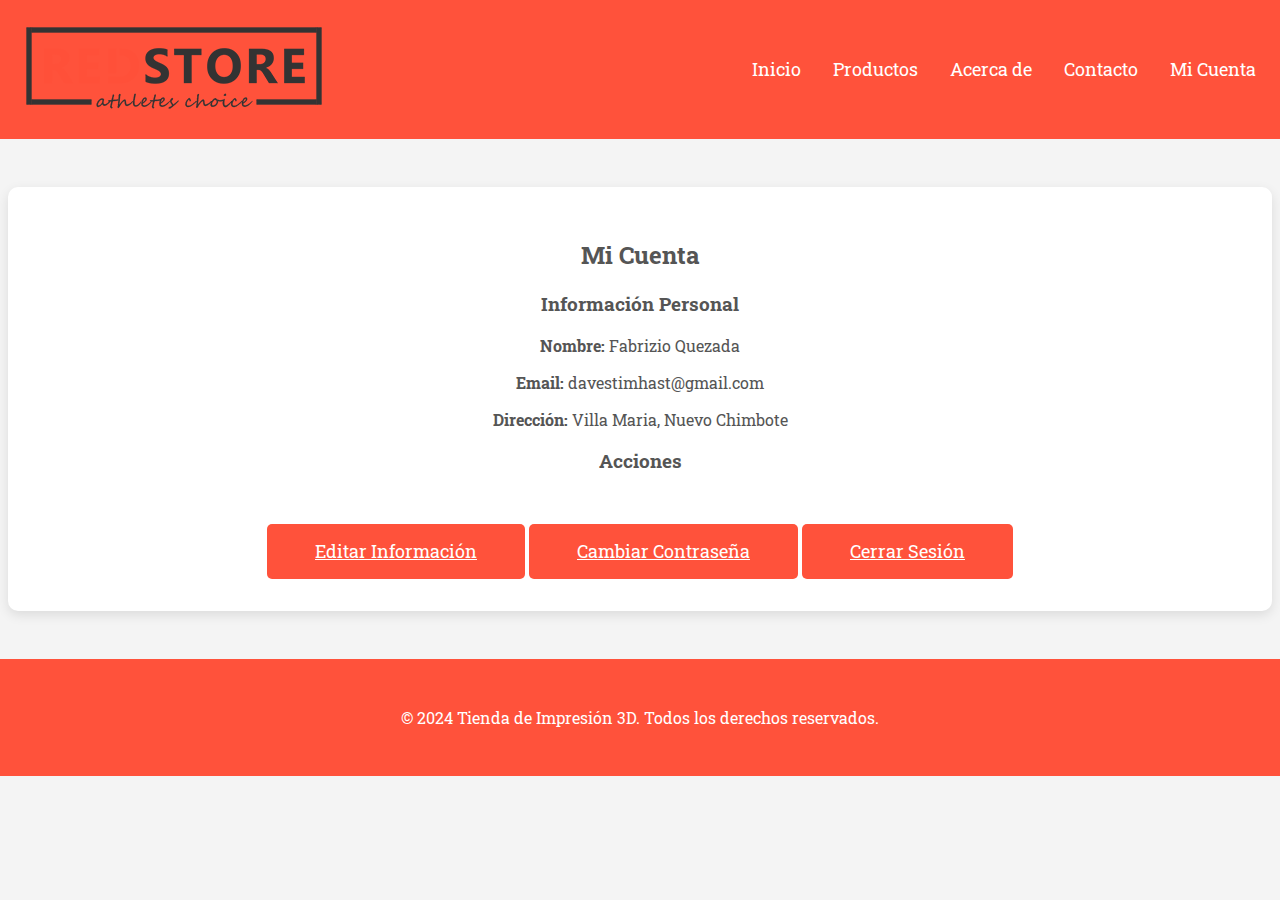
<file: 20/account.html>
<!DOCTYPE html>
<html lang="es">
<head>
    <meta charset="UTF-8">
    <meta http-equiv="X-UA-Compatible" content="IE=edge">
    <meta name="viewport" content="width=device-width, initial-scale=1.0">
    <link rel="stylesheet" href="account.css">
    <link rel="preconnect" href="https://fonts.gstatic.com">
    <link href="https://fonts.googleapis.com/css2?family=Roboto+Slab:wght@300;400;500;600;700&display=swap" rel="stylesheet">
    <title>Mi Cuenta - Tienda de Impresión 3D</title>
</head>
<body>
    <div class="navbar">
        <div class="logo">
            <img src="images/logo.png" alt="Tienda de Impresión 3D">
        </div>
        <nav class="navbar__menu">
            <ul>
                <li><a href="index.html">Inicio</a></li>
                <li><a href="productos.html">Productos</a></li>
                <li><a href="about.html">Acerca de</a></li>
                <li><a href="contact.html">Contacto</a></li>
                <li><a href="account.html">Mi Cuenta</a></li>
            </ul>
        </nav>
    </div>

    <section class="account">
        <h2 class="titulo__seccion">Mi Cuenta</h2>
        <div class="account__contenedor">
            <div class="account__informacion">
                <h3>Información Personal</h3>
                <p><strong>Nombre:</strong> Fabrizio Quezada</p>
                <p><strong>Email:</strong> davestimhast@gmail.com</p>
                <p><strong>Dirección:</strong> Villa Maria, Nuevo Chimbote</p>
            </div>

            <div class="account__acciones">
                <h3>Acciones</h3>
                <a href="#" class="btn">Editar Información</a>
                <a href="#" class="btn">Cambiar Contraseña</a>
                <a href="#" class="btn">Cerrar Sesión</a>
            </div>
        </div>
    </section>

    <footer>
        <p>&copy; 2024 Tienda de Impresión 3D. Todos los derechos reservados.</p>
    </footer>
</body>
</html>
</file>
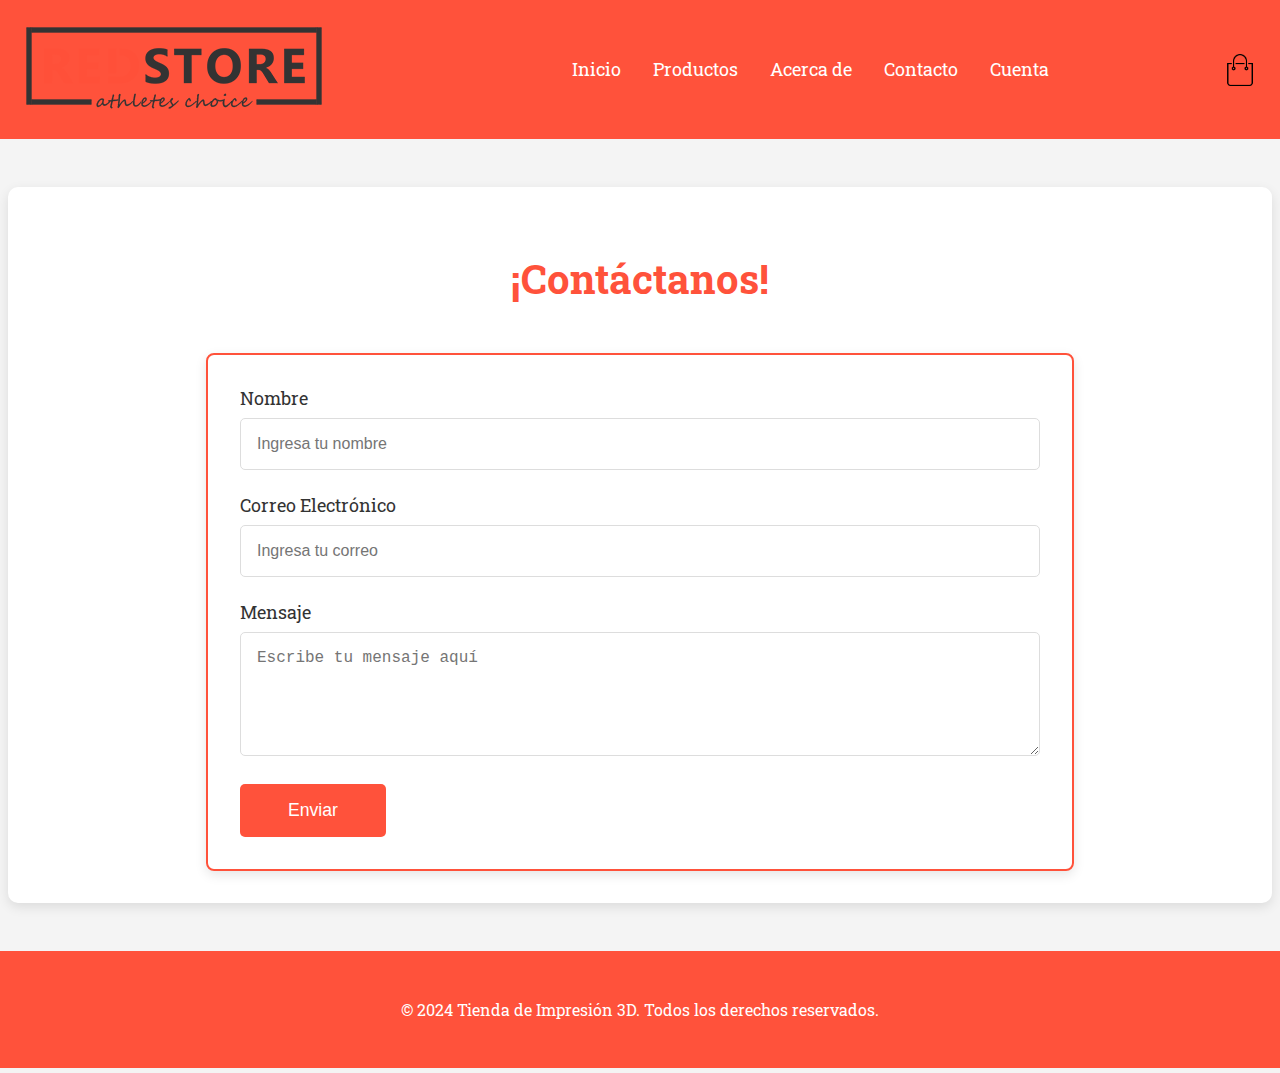
<file: 20/contact.html>
<!DOCTYPE html>
<html lang="es">
<head>
    <meta charset="UTF-8">
    <meta http-equiv="X-UA-Compatible" content="IE=edge">
    <meta name="viewport" content="width=device-width, initial-scale=1.0">
    <link rel="stylesheet" href="contact.css">
    <link rel="preconnect" href="https://fonts.gstatic.com">
    <link href="https://fonts.googleapis.com/css2?family=Roboto+Slab:wght@300;400;500;600;700&display=swap" rel="stylesheet">
    <title>Contacto - Tienda de Impresión 3D</title>
</head>
<body>
    <div class="barra-navegacion">
        <div class="logo">
            <img src="images/logo.png" alt="Tienda de Impresión 3D">
        </div>
        <nav class="barra-navegacion__menu">
            <ul>
                <li><a href="index.html">Inicio</a></li>
                <li><a href="productos.html">Productos</a></li>
                <li><a href="about.html">Acerca de</a></li>
                <li><a href="contact.html">Contacto</a></li>
                <li><a href="account.html">Cuenta</a></li>
            </ul>
        </nav>
        <img class="barra-navegacion__carrito" src="images/cart.png" alt="Carrito de compras">
    </div>

    <section class="contacto">
        <h2 class="seccion__titulo">¡Contáctanos!</h2>
        <div class="contacto__formulario">
            <form action="#" method="POST">
                <div class="grupo-formulario">
                    <label for="nombre">Nombre</label>
                    <input type="text" id="nombre" name="nombre" placeholder="Ingresa tu nombre" required>
                </div>
                <div class="grupo-formulario">
                    <label for="correo">Correo Electrónico</label>
                    <input type="email" id="correo" name="correo" placeholder="Ingresa tu correo" required>
                </div>
                <div class="grupo-formulario">
                    <label for="mensaje">Mensaje</label>
                    <textarea id="mensaje" name="mensaje" rows="5" placeholder="Escribe tu mensaje aquí" required></textarea>
                </div>
                <button type="submit" class="btn">Enviar</button>
            </form>
        </div>
    </section>

    <footer>
        <p>&copy; 2024 Tienda de Impresión 3D. Todos los derechos reservados.</p>
    </footer>
</body>
</html>
</file>
<file: 20/account.css>
:root {
    --color-principal: #ff523b;
    --color-secundario: #f4f4f4;
    --color-texto: #555;
    --color-destacado: #333;
    --fuente-principal: 'Roboto Slab', serif;
    --fuente-secundaria: 'Arial', sans-serif;
    --ancho-max: 1200px;
}

body {
    font-family: var(--fuente-principal);
    background-color: var(--color-secundario);
    color: var(--color-texto);
    margin: 0;
    padding: 0;
}

.navbar {
    display: flex;
    justify-content: space-between;
    align-items: center;
    background-color: var(--color-principal);
    padding: 1.5rem;
}

.navbar__menu ul {
    display: flex;
    list-style-type: none;
    margin-left: auto;
}

.navbar__menu ul li {
    margin-left: 2rem;
}

.navbar__menu ul li a {
    color: #fff;
    text-decoration: none;
    font-size: 1.1rem;
}

.navbar__shop {
    width: 2em;
    height: 2em;
}

.account {
    max-width: var(--ancho-max);
    margin: 3rem auto;
    padding: 2rem;
    background-color: #fff;
    border-radius: 10px;
    box-shadow: 0 4px 12px rgba(0, 0, 0, 0.1);
    text-align: center;
}

.titulo-seccion {
    font-size: 2.5rem;
    color: var(--color-principal);
    margin-bottom: 2rem;
}

.account__detalles p {
    font-size: 1.2rem;
    color: var(--color-texto);
    margin: 0.8rem 0;
}

.account__detalles strong {
    color: var(--color-destacado);
}

.btn {
    padding: 1rem 3rem;
    background-color: var(--color-principal);
    color: #fff;
    border: none;
    border-radius: 5px;
    font-size: 1.1rem;
    cursor: pointer;
    transition: background-color 0.3s ease;
    display: inline-block;
    margin-top: 2rem;
}

.btn:hover {
    background-color: #d4402e;
}

footer {
    text-align: center;
    padding: 2rem;
    background-color: var(--color-principal);
    color: #fff;
}
</file>
<file: 20/contact.css>
:root {
    --color-principal: #ff523b;
    --color-secundario: #f4f4f4;
    --color-texto: #555;
    --color-destacado: #333;
    --fuente-principal: 'Roboto Slab', serif;
    --fuente-secundaria: 'Arial', sans-serif;
    --ancho-max: 1200px;
}

body {
    font-family: var(--fuente-principal);
    background-color: var(--color-secundario);
    color: var(--color-texto);
    margin: 0;
    padding: 0;
}

.barra-navegacion {
    display: flex;
    justify-content: space-between;
    align-items: center;
    background-color: var(--color-principal);
    padding: 1.5rem;
}

.barra-navegacion__menu ul {
    display: flex;
    list-style-type: none;
    margin-left: auto;
}

.barra-navegacion__menu ul li {
    margin-left: 2rem;
}

.barra-navegacion__menu ul li a {
    color: #fff;
    text-decoration: none;
    font-size: 1.1rem;
}

.barra-navegacion__carrito {
    width: 2em;
    height: 2em;
}

.contacto {
    max-width: var(--ancho-max);
    margin: 3rem auto;
    padding: 2rem;
    background-color: #fff;
    border-radius: 10px;
    box-shadow: 0 4px 12px rgba(0, 0, 0, 0.1);
}

.seccion__titulo {
    text-align: center;
    font-size: 2.5rem;
    color: var(--color-principal);
    margin-bottom: 3rem;
}

.contacto__formulario {
    max-width: 800px;
    margin: 0 auto;
    padding: 2rem;
    border: 2px solid var(--color-principal);
    border-radius: 8px;
    box-shadow: 0 4px 12px rgba(0, 0, 0, 0.1);
}

.grupo-formulario {
    margin-bottom: 1.5rem;
}

.grupo-formulario label {
    display: block;
    font-size: 1.1rem;
    color: var(--color-destacado);
    margin-bottom: 0.5rem;
}

.grupo-formulario input,
.grupo-formulario textarea {
    width: 100%;
    padding: 1rem;
    font-size: 1rem;
    border: 1px solid #ddd;
    border-radius: 5px;
    box-sizing: border-box;
}

.grupo-formulario textarea {
    resize: vertical;
}

button.btn {
    padding: 1rem 3rem;
    background-color: var(--color-principal);
    color: #fff;
    border: none;
    border-radius: 5px;
    font-size: 1.1rem;
    cursor: pointer;
    transition: background-color 0.3s ease;
}

button.btn:hover {
    background-color: #d4402e;
}

footer {
    text-align: center;
    padding: 2rem;
    background-color: var(--color-principal);
    color: #fff;
}
</file>
